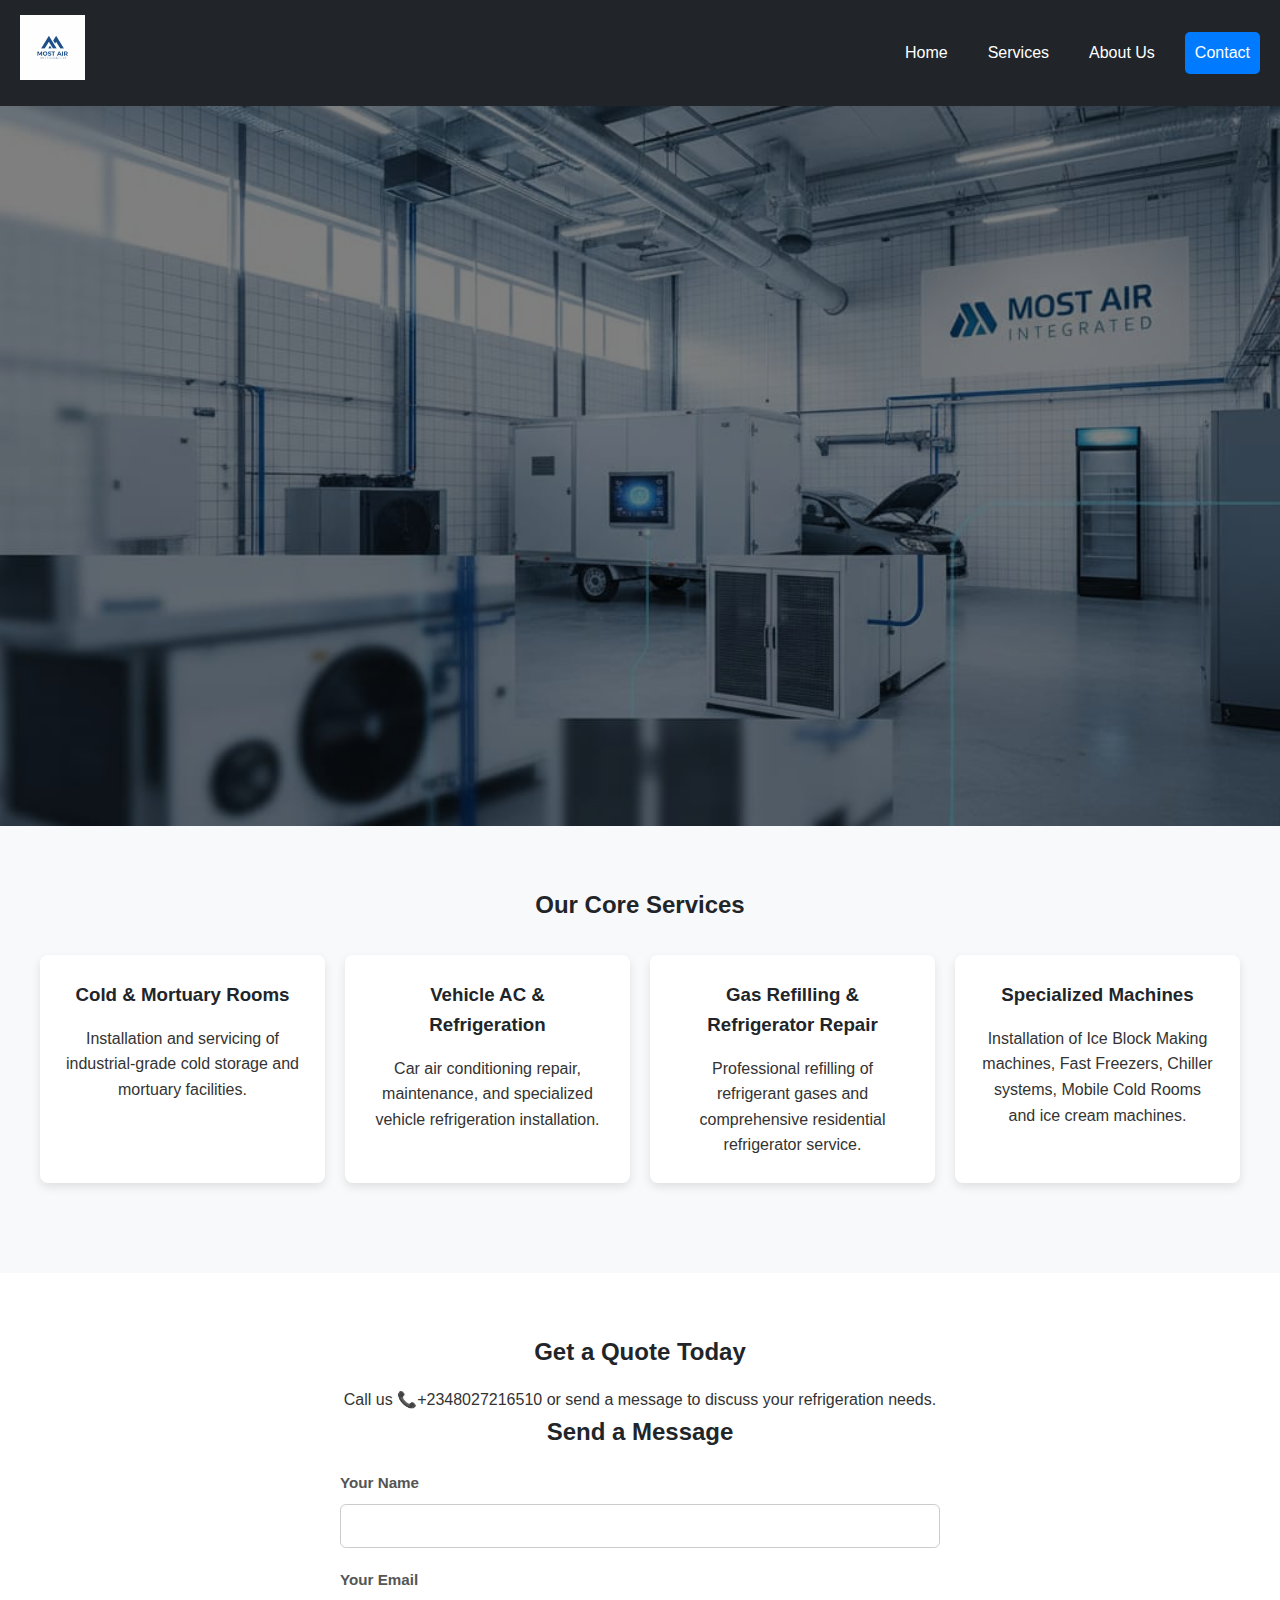
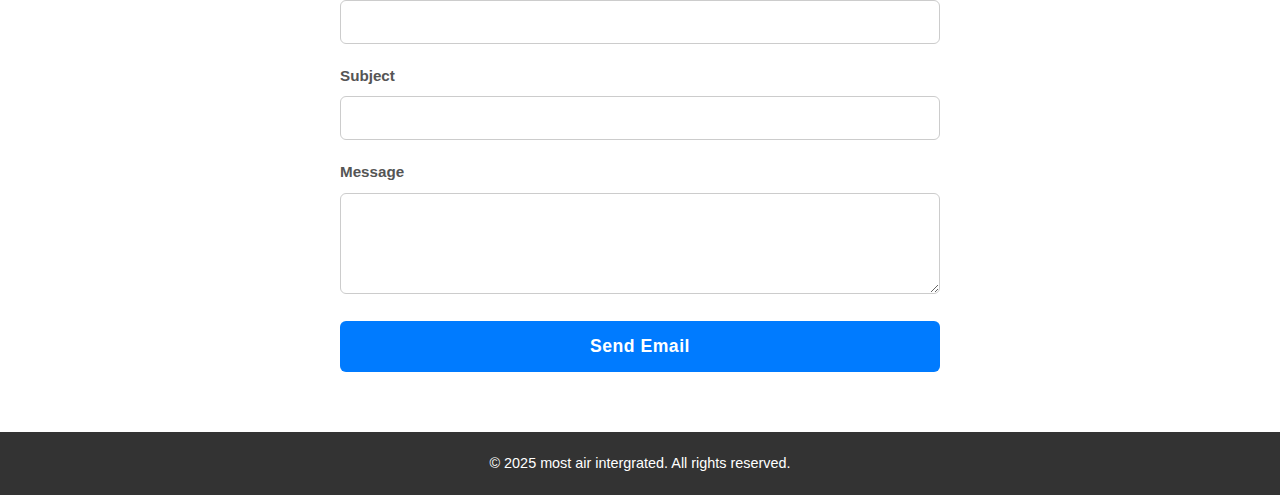
<file: index.html>
<!DOCTYPE html>
<html lang="en">
<head>
    <meta charset="UTF-8">
    <meta name="viewport" content="width=device-width, initial-scale=1.0">
    <title>Most air intergrated</title>
    <link rel="stylesheet" href="index.css">
    <link rel="stylesheet" href="https://cdnjs.cloudflare.com/ajax/libs/font-awesome/6.0.0-beta3/css/all.min.css">
</head>
<body>

    <header class="main-header">
        <div class="logo"><img src="image/logo.jpg" width="65"></div>
        <nav class="nav-menu">
            <ul class="nav-list">
                <li><a href="#home">Home</a></li>
                <li><a href="service.html">Services</a></li>
                <li><a href="about.html">About Us</a></li>
                <li><a href="#contact" class="btn-primary">Contact</a></li>
            </ul>
        </nav>
          <button class="menu-toggle" aria-label="Toggle navigation">
            <i class="fas fa-bars"></i>
        </button>
    </header>

    <main>
        <section id="home" class="hero-section">
            <div class="hero-content">
                <h1 class="fade-in">Expert Refrigeration & Cooling Services</h1>
                <p class="fade-in delay-1">Your trusted partner for Cold Rooms, AC, and Specialized Cooling Systems.</p>
                <a href="about.html" class="btn-primary-large fade-in delay-2">About Our Services</a>
            </div>
        </section>
   <section id="services" class="services-section">
            <h2>Our Core Services</h2>
            <div class="services-grid">
                <div class="service-card hover-lift">
                    <h3>Cold & Mortuary Rooms</h3>
                    <p>Installation and servicing of industrial-grade cold storage and mortuary facilities.</p>
                </div>
                <div class="service-card hover-lift">
                    <h3>Vehicle AC & Refrigeration</h3>
                    <p>Car air conditioning repair, maintenance, and specialized vehicle refrigeration installation.</p>
                </div>
                <div class="service-card hover-lift">
                    <h3>Gas Refilling & Refrigerator Repair</h3>
                    <p>Professional refilling of refrigerant gases and comprehensive residential refrigerator service.</p>
                </div>
                <div class="service-card hover-lift">
                    <h3>Specialized Machines</h3>
                    <p>Installation of Ice Block Making machines, Fast Freezers, Chiller systems, Mobile Cold Rooms and ice cream machines.</p>
  </div>
            </div>
        </section>
        
        <section id="contact" class="contact-section">
            <h2>Get a Quote Today</h2>
            <p>Call us 📞+2348027216510 or send a message to discuss your refrigeration needs.</p>
             <h2>Send a Message</h2>
        
        <form action="mostair121@gmail.com" method="POST" class="contact-form">
            
            <div class="form-group">
                <label for="name">Your Name</label>
                <input type="text" id="name" name="Name" required>
            </div>
            
            <div class="form-group">
                <label for="email">Your Email</label>
                <input type="email" id="email" name="_replyto" required>
            </div>
 <div class="form-group">
                <label for="subject">Subject</label>
                <input type="text" id="subject" name="Subject" required>
            </div>

            <div class="form-group">
                <label for="message">Message</label>
                <textarea id="message" name="Message" rows="5" required></textarea>
            </div>

            <button type="submit" class="submit-btn">Send Email</button>

        </form>

    </div>

        </section>
    </main>

    <footer>
        <p>&copy; 2025 most air intergrated. All rights reserved.</p>
    </footer>
 <script src="index.js"></script>
</body>
</html>
</file>
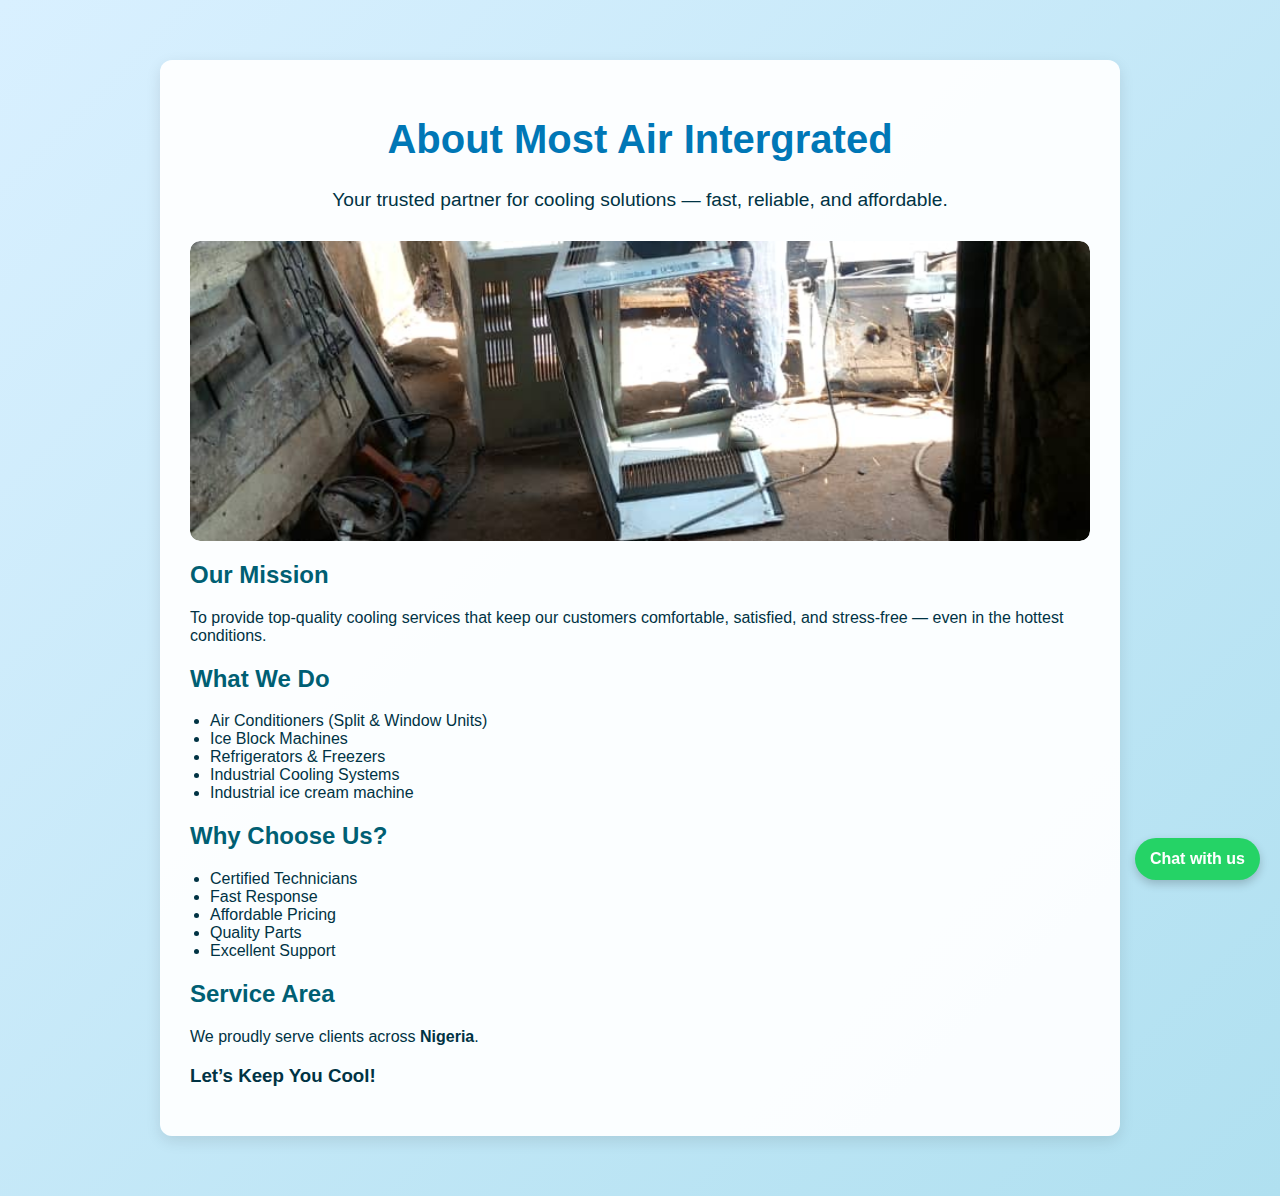
<file: about.html>
<!DOCTYPE html>
<html lang="en">
<head>
  <meta charset="UTF-8" />
  <meta name="viewport" content="width=device-width, initial-scale=1.0"/>
  <title>About - Most Air Intergrated</title>
  <link rel="stylesheet" href="about.css">
  <style>
</style>
</head>
<body>

  <section class="about-section">
    <div class="container">
        <h1 class="title">About Most Air Intergrated</h1>
      <p class="intro">Your trusted partner for cooling solutions — fast, reliable, and affordable.</p>

      <div class="slideshow-container">
        <img class="slide" src="image/most air about1.jpg" alt="" />
        <img class="slide" src="image/most air2.jpg" alt="" />
        <img class="slide" src="image/most air3.jpg" alt="" />
        <img class="slide" src="image/mostair 4.jpg" alt="" />
        <img class="slide" src="image/mostair5.jpg" alt="" />
        <img class="slide" src="image/most air6.jpg" alt="" />
        <img class="slide" src="image/most air 7.jpg" alt="" />
        <img class="slide" src="image/most air 8.jpg" alt="" />
        <img class="slide" src="image/most air 9.jpg" alt="" />
        <img class="slide" src="image/most air 10.jpg" alt="" />
        <img class="slide" src="image/most air 11.jpg" alt="" />
        <img class="slide" src="image/most air 12.jpg" alt="" />
        <img class="slide" src="image/most air13.jpg" alt="" />
        <img class="slide" src="image/most air 14.jpg" alt="" />
       

      </div>

<div class="content-box">
        <h2>Our Mission</h2>
        <p>To provide top-quality cooling services that keep our customers comfortable, satisfied, and stress-free — even in the hottest conditions.</p>

        <h2>What We Do</h2>
        <ul>
          <li>Air Conditioners (Split & Window Units)</li>
          <li>Ice Block Machines</li>
          <li>Refrigerators & Freezers</li>
          <li>Industrial Cooling Systems</li>
          <li>Industrial ice cream machine</li>
        </ul>

        <h2>Why Choose Us?</h2>
        <ul>
          <li>Certified Technicians</li>
          <li>Fast Response</li>
          <li>Affordable Pricing</li>
          <li>Quality Parts</li>
          <li>Excellent Support</li>
        </ul>

        <h2>Service Area</h2>
        <p>We proudly serve clients across <strong>Nigeria</strong>.</p>

        <h3 class="cta">Let’s Keep You Cool!</h3>
      </div>
    </div>
  </section>

  <!-- WhatsApp Chat Button -->
  <a class="whatsapp-btn" href="https://wa.me/+2348027216510" target="_blank">
     
    Chat with us
  </a>
  <script src="about.js"></script>
</body>
</html>
</file>
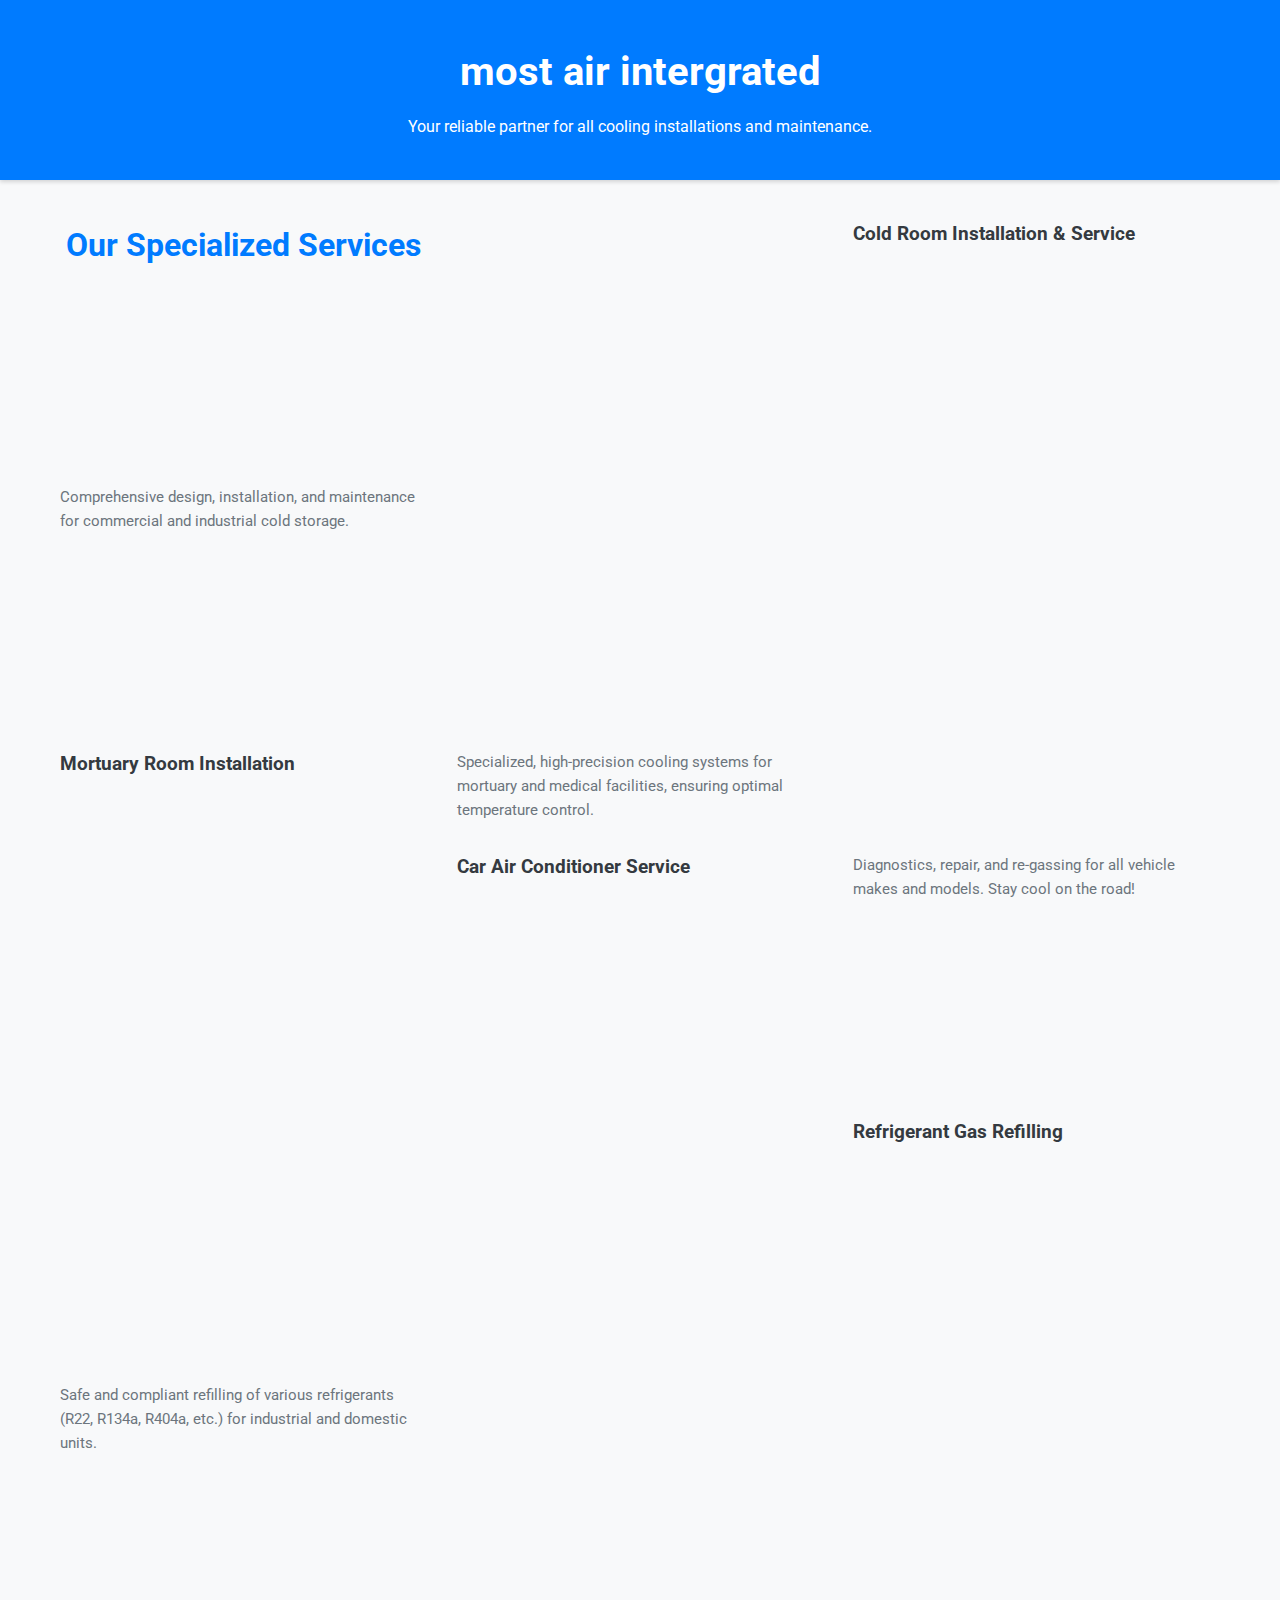
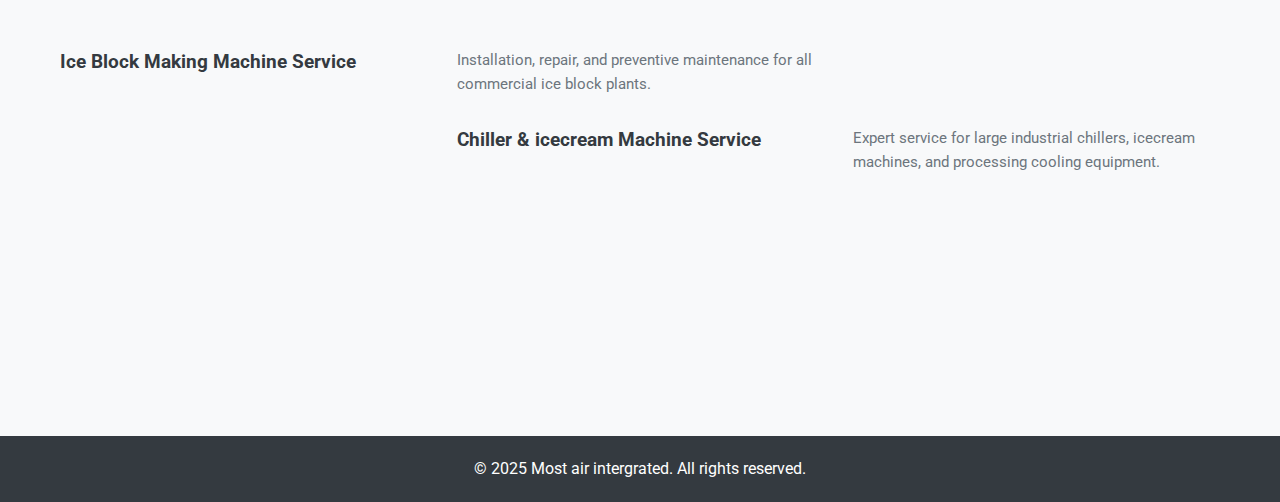
<file: service.html>
<!DOCTYPE html>
<html lang="en">
<head>
    <meta charset="UTF-8">
    <meta name="viewport" content="width=device-width, initial-scale=1.0">
    <title> Refrigeration Services</title>
    <link rel="stylesheet" href="service.css">
    <link href="https://fonts.googleapis.com/css2?family=Roboto:wght@400;700&display=swap" rel="stylesheet">
</head>
<body>

    <header>
        <h1>most air intergrated</h1>
        <p>Your reliable partner for all cooling installations and maintenance.</p>
    </header>

    <main class="services-container">
        <h2>Our Specialized Services</h2>

        <section class="service-card" data-service-id="coldroom">
    <div class="service-image-wrapper"> <img src="image/cold room.jpg" alt="Cold Room Installation Service" class="service-img">
    </div>
    </section>
            </div>
 <h3>Cold Room Installation & Service</h3>
            <p class="summary">Comprehensive design, installation, and maintenance for commercial and industrial cold storage.</p>
            <div class="details hidden">
                <p>We handle everything from small walk-in freezers to large distribution center cold rooms. Emergency repair available.</p>
            </div>
            
        </section>

        <section class="service-card" data-service-id="mortuary room installation">
    <div class="service-image-wrapper"> <img src="image/moutary room.jpg" alt="mortuary room installation/Service" class="service-img">
    </div>
    </section>
            </div>
            <h3>Mortuary Room Installation</h3>
            <p class="summary">Specialized, high-precision cooling systems for mortuary and medical facilities, ensuring optimal temperature control.</p>
            <div class="details hidden">
                <p>Compliance with health and safety standards is our top priority. Custom unit sizing available.</p>
            </div>

        </section>

        <section class="service-card" data-service-id="car air conditioner">
    <div class="service-image-wrapper"> <img src="image/car air conditioner.jpg" alt="refilling / Service" class="service-img">
    </div>
    </section>
            </div>
            <h3>Car Air Conditioner Service</h3>
            <p class="summary">Diagnostics, repair, and re-gassing for all vehicle makes and models. Stay cool on the road!</p>
            <div class="details hidden">
                <p>Full system flush, compressor replacement, and leak detection services are offered.</p>
            </div>
           
        </section>
        
        <section class="service-card" data-service-id="Refrigerant gas refilling/services">
    <div class="service-image-wrapper"> <img src="image/refrigetator.jpg" alt="refrigerants services" class="service-img">
    </div>
    </section>
            </div>
<h3>Refrigerant Gas Refilling</h3>
            <p class="summary">Safe and compliant refilling of various refrigerants (R22, R134a, R404a, etc.) for industrial and domestic units.</p>
            <div class="details hidden">
                <p>We use certified, high-quality gases and follow strict environmental regulations.</p>
            </div>
           
        </section>

       <section class="service-card" data-service-id="Ice block machine">
    <div class="service-image-wrapper"> <img src="image/ice block.jpg" alt="ice block machine Service" class="service-img">
    </div>
    </section>
            </div>
            <h3>Ice Block Making Machine Service</h3>
            <p class="summary">Installation, repair, and preventive maintenance for all commercial ice block plants.</p>
            <div class="details hidden">
                <p>Maximizing efficiency and minimizing downtime for your ice production business.</p>
            </div>

        </section>
        
        <section class="service-card" data-service-id="chiller & fast freezing machine">
    <div class="service-image-wrapper"> <img src="image/chillers.jpg" alt="Chiller & Fast Freezing Machine Service" class="service-img">
    </div>
    </section>
            </div>
            <h3>Chiller & icecream Machine Service</h3>
            <p class="summary">Expert service for large industrial chillers, icecream machines, and processing cooling equipment.</p>
            <div class="details hidden">
                <p>From water-cooled to air-cooled systems, we ensure peak performance for high-volume cooling needs.</p>
            </div>
        
        </section>
        
        </main>

    <footer>
        <p>&copy; 2025 Most air intergrated. All rights reserved.</p>
    </footer>
<script src="services.js"></script>
</body>
</html>
</file>
<file: index.css>
:root {
    --primary-color: #007bff; /* Blue */
    --secondary-color: #28a745; /* Green */
    --text-color: #333;
    --light-bg: #f8f9fa;
    --white: #ffffff;
    --dark-bg: #212529;
}
* {
    margin: 0;
    padding: 0;
    box-sizing: border-box;
}

body {
    font-family: 'Arial', sans-serif;
    line-height: 1.6;
    color: var(--text-color);
    background-color: var(--white);
}

.btn-primary, .btn-primary-large {
    display: inline-block;
    padding: 10px 20px;
    background: var(--primary-color);
    color: var(--white);
    text-decoration: none;
    border-radius: 5px;
    transition: background-color 0.3s ease, transform 0.2s;
    border: none;
    cursor: pointer;
}

.btn-primary:hover, .btn-primary-large:hover {
    background-color: #0056b3;
    transform: translateY(-2px);
}
.btn-primary-large {
    padding: 12px 25px;
    font-size: 1.1rem;
}
h1, h2, h3 {
    margin-bottom: 1rem;
    color: var(--dark-bg);
}

/* HEADER & NAVIGATION (MOBILE FIRST) */
.main-header {
    background: var(--dark-bg);
    color: var(--white);
    padding: 15px 20px;
    display: flex;
    justify-content: space-between;
    align-items: center;
    position: sticky;
    top: 0;
    z-index: 1000;
}

.logo {
    font-size: 1.5rem;
    font-weight: bold;
    color: var(--primary-color);
}

.nav-menu {
    display: none; /* Hidden by default on mobile */
}
.nav-list {
    list-style: none;
}

.nav-list a {
    color: var(--white);
    text-decoration: none;
    padding: 8px 15px;
    display: block;
}

/* Mobile Menu Toggle (Hamburger) */
.menu-toggle {
    background: transparent;
    border: none;
    color: var(--white);
    font-size: 1.5rem;
    cursor: pointer;
}
/* JavaScript Class for Active Mobile Menu */
.nav-menu.active {
    display: block;
    position: absolute;
    top: 60px; /* Below the header */
    left: 0;
    width: 100%;
    background: var(--dark-bg);
    text-align: center;
    padding: 10px 0;
}

.nav-menu.active .nav-list {
    display: flex;
    flex-direction: column;
}

.nav-menu.active .nav-list li {
    margin: 10px 0;
}
/* HERO SECTION (COVER IMAGE) */
.hero-section {
    background: url('image/background\ image.jpg') no-repeat center center/cover; /* Placeholder image */
    height: 80vh; /* Visible height */
    display: flex;
    justify-content: center;
    align-items: center;
    text-align: center;
    color: var(--white);
    position: relative;
}

.hero-section::before {
    content: '';
    position: absolute;
    top: 0;
    left: 0;
    right: 0;
    bottom: 0;
    background: rgba(0, 0, 0, 0.5); /* Overlay for readability */
}
.hero-content {
    z-index: 10;
    max-width: 90%;
}

.hero-content h1 {
    font-size: 2.5rem;
    margin-bottom: 10px;
    color: var(--white);
}

.hero-content p {
    font-size: 1.2rem;
    margin-bottom: 25px;
}

/* SECTIONS */
section {
    padding: 60px 20px;
    text-align: center;
}
.services-section {
    background-color: var(--light-bg);
}

/* SERVICES GRID */
.services-grid {
    display: grid;
    grid-template-columns: 1fr; /* Single column on mobile */
    gap: 20px;
    margin-top: 30px;
}

.service-card {
    background: var(--white);
    padding: 25px;
    border-radius: 8px;
    box-shadow: 0 4px 10px rgba(0, 0, 0, 0.1);
    transition: transform 0.3s ease;
}
/* ANIMATION: Hover Lift */
.hover-lift:hover {
    transform: translateY(-5px) scale(1.02);
    box-shadow: 0 8px 15px rgba(0, 0, 0, 0.2);
}

/* CONTACT FORM */
.contact-form {
    max-width: 600px;
    margin: 20px auto 0;
    text-align: left;
}
/* Container for the Form */
.contact-container {
    background-color: #ffffff;
    padding: 40px;
    border-radius: 10px;
    box-shadow: 0 4px 15px rgba(0, 0, 0, 0.1);
    width: 100%;
    max-width: 450px;
}

.contact-container h2 {
    text-align: center;
    color: #333;
    margin-bottom: 25px;
}

/* Form Group for Spacing */
.form-group {
    margin-bottom: 20px;
}

/* Label Styling */
label {
    display: block;
    margin-bottom: 8px;
    color: #555;
    font-weight: bold;
    font-size: 0.95em;
}
/* Input and Textarea Styling */
.contact-form input[type="text"],
.contact-form input[type="email"],
.contact-form textarea {
    width: 100%;
    padding: 12px;
    border: 1px solid #ccc;
    border-radius: 6px;
    box-sizing: border-box; /* Important for padding/border not adding to total width */
    font-size: 1em;
    transition: border-color 0.3s;
}

.contact-form input:focus,
.contact-form textarea:focus {
    border-color: #007bff; /* Highlight on focus */
    outline: none;
}
/* Submit Button Styling */
.submit-btn {
    width: 100%;
    background-color: #007bff;
    color: white;
    padding: 15px 20px;
    border: none;
    border-radius: 6px;
    cursor: pointer;
    font-size: 1.1em;
    font-weight: bold;
    letter-spacing: 0.5px;
    transition: background-color 0.3s, transform 0.1s;
}

.submit-btn:hover {
    background-color: #0056b3;
}

.submit-btn:active {
    transform: scale(0.99);
}

footer {
    /* Position the footer at the bottom of the viewport or content */
    width: 100%;
    padding: 20px 0;
    
    /* Center the text and set colors */
    text-align: center;
    background-color: #333; /* Dark background color */
    color: #fff; /* White text color */
    
    /* Optional: Set a font size */
    font-size: 0.9em; 
    
    /* Optional: Ensure it stays at the bottom on short pages */
    /* This setup often requires additional layout code for the main content and body */
    /* bottom: 0;
    position: fixed; */ 
}

/* ANIMATION KEYFRAMES & APPLICATION */
@keyframes fadeIn {
    from { opacity: 0; transform: translateY(20px); }
    to { opacity: 1; transform: translateY(0); }
}

.fade-in {
    opacity: 0; /* Hidden initially, JS will add the class for animation */
}
.fade-in.is-visible {
    animation: fadeIn 0.8s ease-out forwards;
}

.delay-1.is-visible {
    animation-delay: 0.2s;
}

.delay-2.is-visible {
    animation-delay: 0.4s;
}


/* MEDIA QUERIES (DESKTOP) */
@media screen and (min-width: 768px) {
    /* Header & Navigation */
    .menu-toggle {
        display: none; /* Hide hamburger on desktop */
    }

    .nav-menu {
        display: block; /* Show menu on desktop */
    }
 .nav-list {
        display: flex;
        gap: 20px;
    }
    
    .nav-list a {
        padding: 8px 10px;
    }

    .nav-menu.active { /* Resetting mobile overrides */
        position: static;
        width: auto;
        padding: 0;
    }

    /* Hero Section */
    .hero-content h1 {
        font-size: 3.5rem;
    }
  /* Services Grid */
    .services-grid {
        grid-template-columns: repeat(4, 1fr); /* 4 columns on desktop */
        max-width: 1200px;
        margin: 30px auto;
    }
}
</file>
<file: about.css>
body {
      margin: 0;
      font-family: 'Segoe UI', sans-serif;
      background: #e6f4f9;
      color: #003344;
    }

    .about-section {
      padding: 60px 20px;
      background: linear-gradient(135deg, #d9f0ff, #b0e0f0);
    }
 .container {
      max-width: 900px;
      margin: auto;
      background: #ffffffee;
      padding: 30px;
      border-radius: 12px;
      box-shadow: 0 5px 15px rgba(0, 0, 0, 0.1);
      animation: fadeIn 1.5s ease-in-out;
    }

    h1.title {
      font-size: 2.5rem;
      text-align: center;
      color: #0077b6;
    }

    .intro {
      text-align: center;
      font-size: 1.2rem;
      margin-bottom: 30px;
    }

    .content-box h2 {
      color: #005f73;
      margin-top: 20px;
    }
 .content-box ul {
      padding-left: 20px;
 }
  .cta {text-align: center;
      font-size: 1.5rem;
      color: #023e8a;
      margin-top: 30px;
    }

    .slideshow-container {
      margin-top: 30px;
      position: relative;
      max-width: 100%;
      height: 300px;
      overflow: hidden;
      border-radius: 10px;
    }
 .slide {
      display: none;
      width: 100%;
      height: 100%;
      object-fit: cover;
      border-radius: 10px;
    }

    .whatsapp-btn {
      position: fixed;
      bottom: 20px;
      right: 20px;
      background-color: #25D366;
      color: white;
      padding: 12px 15px;
      border-radius: 50px;
      text-decoration: none;
      font-weight: bold;
      box-shadow: 0 4px 10px rgba(0, 0, 0, 0.2);
      display: flex;
      align-items: center;
      gap: 8px;
    }

  .whatsapp-btn img {
      width: 20px;
    }

    @keyframes fadeIn {
      from {
        opacity: 0;
        transform: translateY(30px);
      }
      to {
        opacity: 1;
        transform: translateY(0);
      }
    }

    @media (max-width: 600px) {
      .title {
        font-size: 2rem;
      }
      .container {
        padding: 20px;
      }
      .slideshow-container {
        height: 200px;
      }
    }
</file>
<file: service.css>
/* --- Global Styles --- */
:root {
    --primary-color: #007bff; /* Blue */
    --secondary-color: #f8f9fa; /* Light Gray */
    --dark-color: #343a40; /* Dark Gray */
    --font-stack: 'Roboto', sans-serif;
    --card-shadow: 0 4px 12px rgba(0, 0, 0, 0.1);
}

* {
    box-sizing: border-box;
    margin: 0;
    padding: 0;
}
body {
    font-family: var(--font-stack);
    background-color: var(--secondary-color);
    color: var(--dark-color);
    line-height: 1.6;
}

/* --- Header --- */
header {
    background: var(--primary-color);
    color: white;
    padding: 40px 20px;
    text-align: center;
    box-shadow: 0 2px 4px rgba(0, 0, 0, 0.15);
}

header h1 {
    font-size: 2.5rem;
    margin-bottom: 10px;
}

/* --- Services Layout --- */
.services-container {
    max-width: 1200px;
    margin: 40px auto;
    padding: 0 20px;
}
.services-container h2 {
    text-align: center;
    color: var(--primary-color);
    margin-bottom: 30px;
    font-size: 2rem;
    /* Animation: Fade in title */
    animation: fadeInDown 1s ease-out;
}

/* Grid for Service Cards */
.services-container {
    display: grid;
    grid-template-columns: repeat(auto-fit, minmax(300px, 1fr));
    gap: 30px;
}
/* --- Service Card Styles --- */
.service-card {
    background: white;
    border-radius: 8px;
    padding: 20px;
    box-shadow: var(--card-shadow);
    transition: transform 0.3s ease, box-shadow 0.3s ease;
    overflow: hidden; /* Important for animation containment */
    /* Initial animation state: Invisible and slightly moved up */
    opacity: 0;
    transform: translateY(20px);
    /* Animation: Card fade and lift on load */
    animation: fadeInLift 0.6s ease-out forwards;
}

/* Delay for stagger effect */
.service-card:nth-child(3) { animation-delay: 0.1s; }
.service-card:nth-child(4) { animation-delay: 0.2s; }
.service-card:nth-child(5) { animation-delay: 0.3s; }
.service-card:nth-child(6) { animation-delay: 0.4s; }

.service-card:hover {
    transform: translateY(-5px);
    box-shadow: 0 8px 20px rgba(0, 0, 0, 0.15);
}
.service-card h3 {
    color: var(--primary-color);
    margin: 15px 0 10px;
}

.summary {
    font-size: 0.95rem;
    color: #6c757d;
}

/* Image Placeholder Styling */
/* New Image Styling */

.service-image-wrapper {
    /* Ensures a fixed area for the image */
    width: 100%; 
    height: 180px; /* Adjust height as needed */
    overflow: hidden;
    border-radius: 4px;
    margin-bottom: 15px;
}

.service-img {
    /* Makes the image responsive within the wrapper */
    width: 100%;
    height: 100%;
    /* Ensures the image covers the area without distortion */
    object-fit: cover; 
    /* Smooth transition for a hover effect */
    transition: transform 0.5s ease;
}

/* Add a zoom effect animation on hover */
.service-card:hover .service-img {
    transform: scale(1.05); /* Image slightly zooms in */
}

/* Service Details (JS controlled) */
.details {
    max-height: 0;
    overflow: hidden;
    transition: max-height 0.4s ease-in-out, padding 0.4s ease-in-out;
    padding: 0 0px; /* Reset padding */
    margin-top: 5px;
    color: var(--dark-color);
}

.details.visible {
    max-height: 200px; /* Sufficient height to show content smoothly */
    padding: 10px 0;
}

/* Button Styles */
.btn {
      background-color: #007BFF;
      color: #fff;
      padding: 10px 16px;
      border: none;
      border-radius: 4px;
      cursor: pointer;
      font-size: 16px;
    }

    .content {
      display: none;
      margin-top: 15px;
      padding: 15px;
      background: #f4f4f4;
      border-left: 4px solid #007BFF;
    }


/* --- Footer --- */
footer {
    background-color: var(--dark-color);
    color: white;
    text-align: center;
    padding: 20px 0;
    margin-top: 40px;
}

/* --- Keyframe Animations --- */
@keyframes fadeInDown {
    from {
        opacity: 0;
        transform: translateY(-20px);
    }
    to {
        opacity: 1;
        transform: translateY(0);
    }
}

@keyframes fadeInLift {
    to {
        opacity: 1;
        transform: translateY(0);
    }
}
</file>
